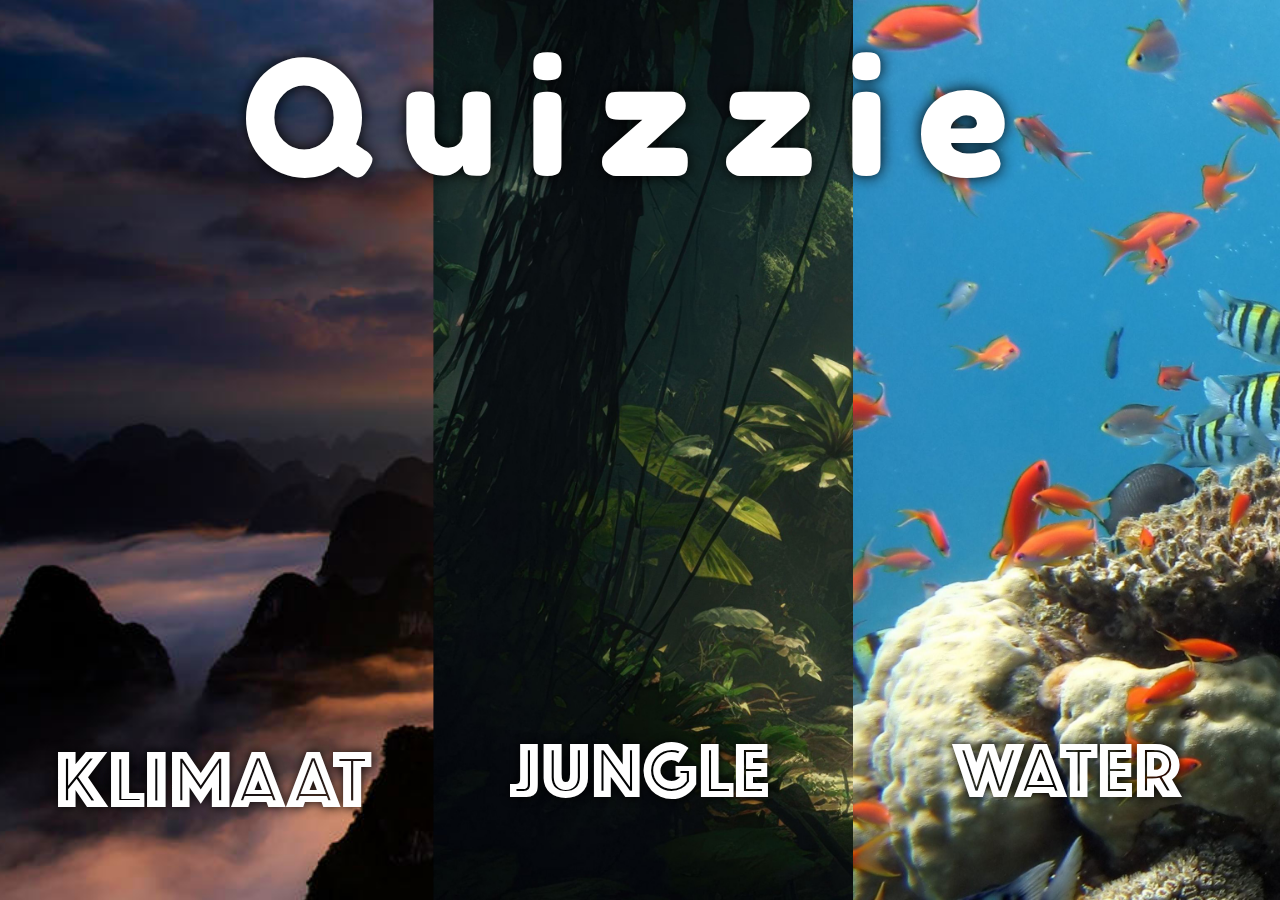
<file: index.html>
<!DOCTYPE html>
<html lang="en">

<head>
    <meta charset="UTF-8">
    <meta http-equiv="X-UA-Compatible" content="IE=edge">
    <meta name="viewport" content="width=device-width, initial-scale=1.0">
    <title>Quizzie - Menu</title>
    <link rel="stylesheet" href="style.css">
    <link rel="stylesheet" href="css/global.css">
    <link rel="icon" type="image/x-icon" href="assets/img/favicon.ico">

    <script src="https://ajax.googleapis.com/ajax/libs/jquery/3.7.1/jquery.min.js"></script>
    <script src="menu.js"></script>
</head>

<body>
    <div id="overlayInfo">
        <div id="overlayQuizNaam">NAAM</div>

        <div id="overlayQuizdesc"></div>

        <div class="btnContainer">
            <div onclick="hideOverlay()" id="terugBtn" class="btn">Terug</div>
            <a id="verderBtn" class="btn">Start de Quiz</a>
        </div>
    </div>
    <div class="maintext">Quizzie</div>

    <div class="container-parent">


        <div onclick="selectQuiz('klimaat')" class="container" style="background-image: url(assets/img/klimaat.jpg);">
            <div>KLIMAAT</div>
        </div>

        <div onclick="selectQuiz('jungle')" class="container" style="background-image: url(assets/img/jungle.jpg);">
            <div>JUNGLE</div>
        </div>

        <div onclick="selectQuiz('water')" class="container" style="background-image: url(assets/img/water.jpg);">
            <div>WATER</div>
        </div>
    </div>
</body>

</html>
</file>
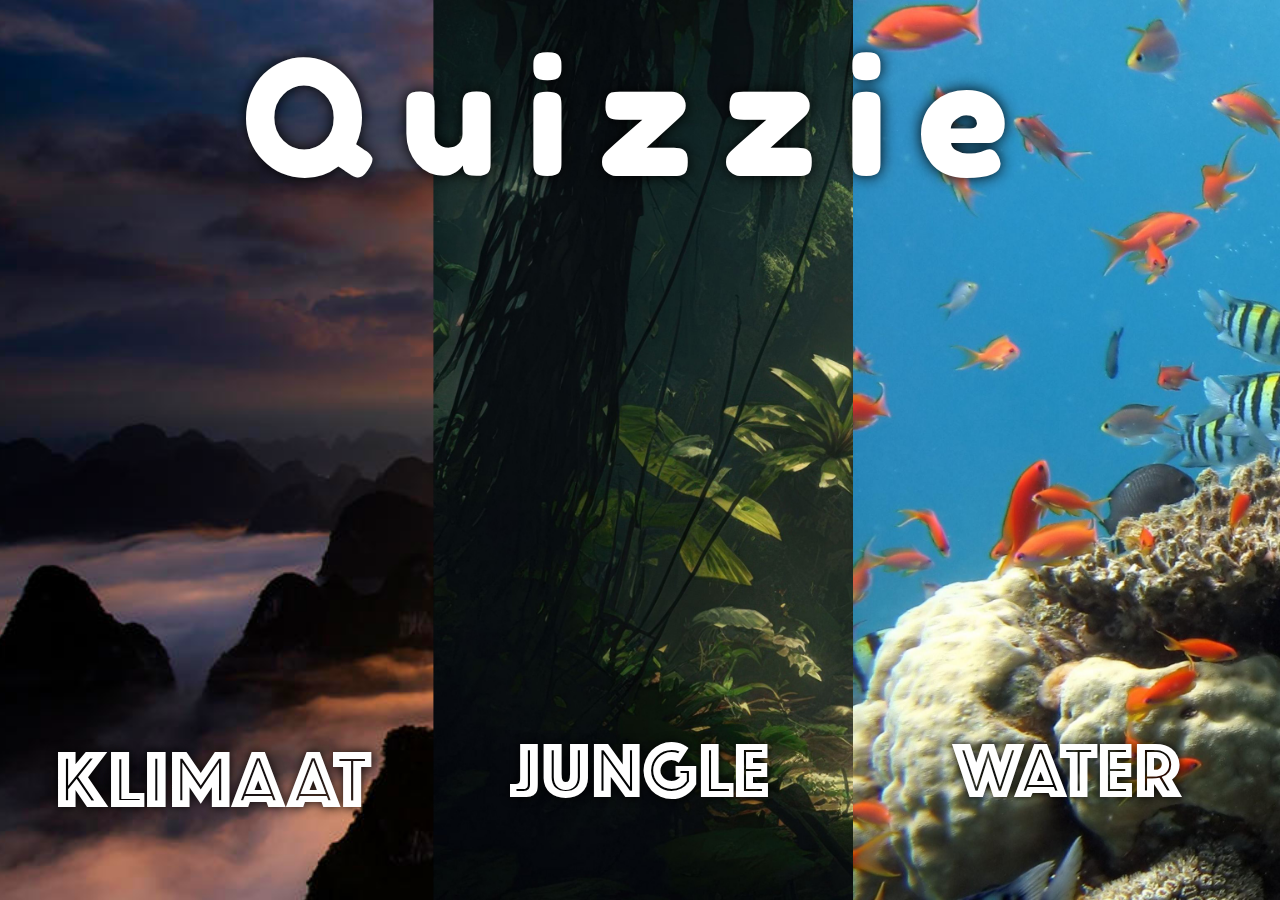
<file: resultaat/index.html>
<!DOCTYPE html>
<html lang="en">

<head>
  <meta charset="UTF-8">
  <meta http-equiv="X-UA-Compatible" content="IE=edge">
  <meta name="viewport" content="width=device-width, initial-scale=1.0">
  <title>Quizzie - Resultaat</title>
  <link rel="stylesheet" href="style.css">
  <link rel="stylesheet" href="../css/global.css">
  <link rel="icon" type="image/x-icon" href="../assets/img/favicon.ico">
  <script src="results.js"></script>
</head>

<body>

  <div class="background"> </div>
  <a href="../">
    <div class="home"></div>
  </a>
  <h1 id="maintext">Resultaten</h1>
  <h2 id="countText">Je hebt a van de b vragen goed.</h2>


  <table class="customTable">
    <thead>
      <tr>
        <th>Vraag</th>
        <th>Gegeven Antwoord</th>
        <th>Resultaat</th>
      </tr>
    </thead>
    <tbody id="tableBody">

    </tbody>
  </table>



</body>

</html>
</file>
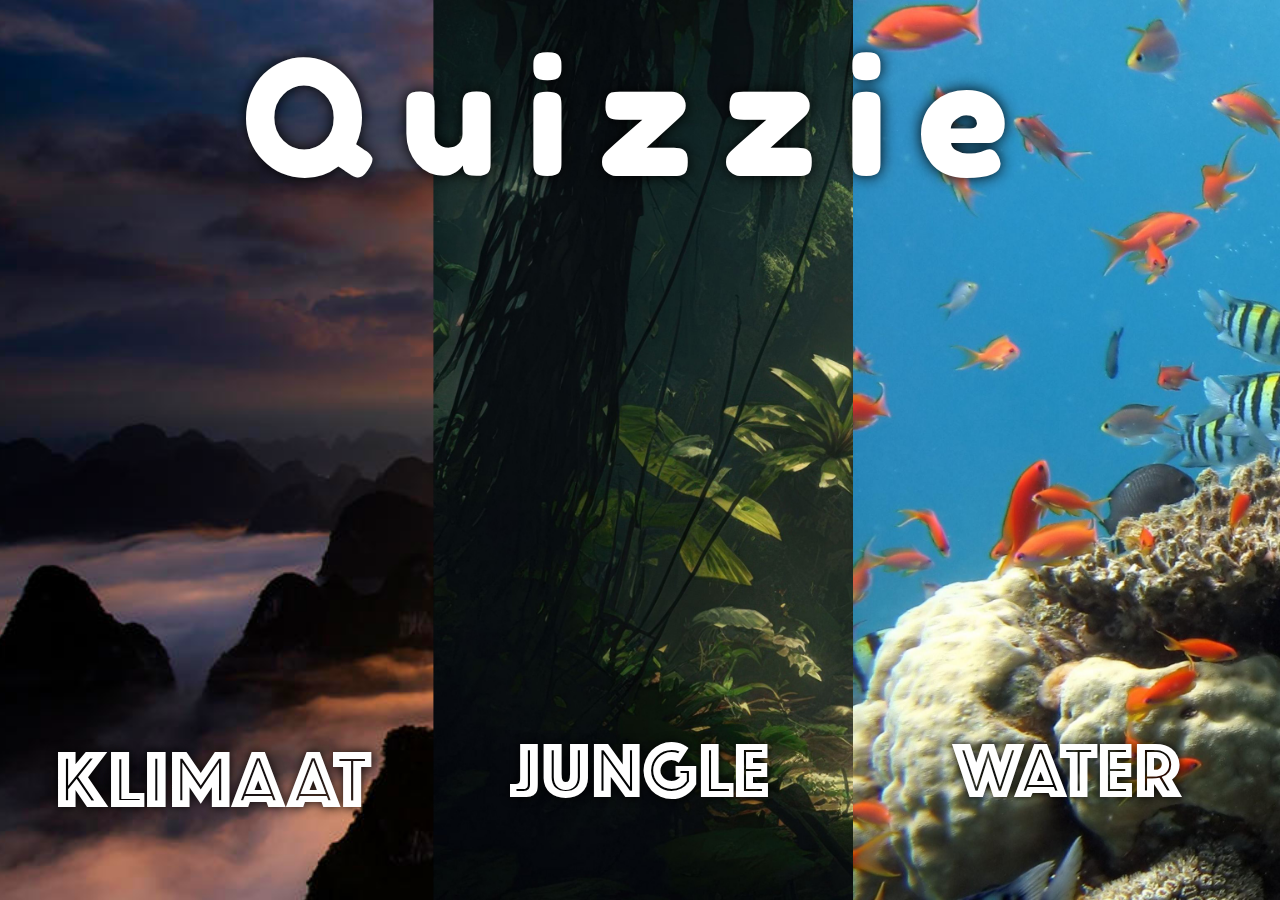
<file: vragen/index.html>
<!DOCTYPE html>
<html lang="en">

<head>
    <meta charset="UTF-8">
    <meta http-equiv="X-UA-Compatible" content="IE=edge">
    <meta name="viewport" content="width=device-width, initial-scale=1.0">
    <title>Quizzie - Vragen</title>
    <link rel="stylesheet" href="style.css">
    <link rel="stylesheet" href="../css/global.css">
    <link rel="icon" type="image/x-icon" href="../assets/img/favicon.ico">

    <script src="https://ajax.googleapis.com/ajax/libs/jquery/3.7.1/jquery.min.js"></script>
    <script src="quiz.js"></script>
  <link rel="icon" type="image/x-icon" href="../assets/img/favicon.ico">
</head>

<body>
    <div id="background">
        <a href="../">
            <div class="home"></div>
        </a>
        <div id="buttonPrefab" class="buttonanswer">
            <div class="buttonText"></div>
        </div>
        <div id="maintext">VRAAG</div>

        <img id="img-vraag" src="../assets/img/placeholder.png">

        <div id="vraagtext"></div>

        <div id="antwoordlijsten-container">
            <div id="antwoorden-links" class="antwoorden-lijst"></div>
            <div id="antwoorden-rechts" class="antwoorden-lijst"></div>
        </div>
        <input type="text" id="inputField" onkeypress="onInputKeyPress(this, event)" name="antwoord"
            placeholder="Antwoord" autocomplete="off">
    </div>

    <div id="overlayAntwoord">
        <div id="antwoordOverlayMidden">
            <div id="antwoordOverlayTekst">Goed of fout</div>
            <div id="beschrijvingAntwoord">beschrijvingAntwoord</div>
            <div class="buttonanswer" id="buttonVolgende" onclick="goToNext()">
                <div class="buttonText">Volgende vraag</div>
            </div>
        </div>
    </div>
</body>

</html>
</file>
<file: style.css>
body {
    font-family: Arial, Helvetica, sans-serif;
    margin: 0;
    scroll-behavior: smooth;
    background-color: black;

}
@keyframes laadani {
    0% {
        opacity: 0;
    }

    100% {

        opacity: 1;
    }
}

/* Laad animatie  */
.container-parent {
    display: flex;
    height: 100vh;
    overflow: hidden;
    
}

.horz {
    display: flex;
}

.container {
    flex: 1;
    transition: all .4s;

    box-sizing: border-box;
    z-index: 0;
    background-size: cover;
    background-repeat: no-repeat;
    align-items: center;
    display: flex;
    text-decoration: none;
    color: white;
    cursor: pointer;
}
#overlayInfo {
    z-index: 5;
    border-radius: 2.3vh;
    top: 10vh;
    bottom: 10vh;
    left: 10vh;
    right: 10vh;
    position: fixed;
    margin: 0 auto;
    color: rgb(255, 255, 255);
    background-color: rgba(37, 37, 37, 0.974);
    box-shadow: 0 0 2vh black;
    display: none;
}
.container div {
    animation: laadani 1s ease-in-out forwards;
    margin: 650px auto 0 auto;
    font-size: 80px;
    text-shadow: 0 0 10px black;
    font-family: Phosphate;
}

.container:hover {
    transform: scale(1.03);
    z-index: 1;
    filter: brightness(1.2);
    filter: saturate(1.4);

}

.maintext {
    animation: laadani 1s ease-in-out forwards;
    margin: 0px;
    z-index: 2;
    left: 50%;
    transform: translateX(-50%);
    position: fixed;
    top: 20px;
    font-size: 160px;
    text-shadow: 0 0 15px black;
    letter-spacing: 30px;
    font-family: Main;
}

#overlayQuizNaam {
    animation: laadani 1s ease-in-out forwards;
    margin: 0px;
    z-index: 2;
    left: 50%;
    transform: translateX(-50%);
    position: fixed;
    top: 250px;
    font-size: 130px;
    text-shadow: 0 0 15px black;
    letter-spacing: 5px;
    font-family: Phosphate;
}

#overlayQuizdesc {
    animation: laadani 1s ease-in-out forwards;
    margin: 0px;
    z-index: 2;
    left: 15vh;
    animation: laadani 1s ease-in-out forwards;
    right: 15vh;
    position: fixed;
    top: 300px;
    font-size: 40px;
    text-shadow: 0 0 15px black;
    letter-spacing: 5px;
    font-family: CopperplateBold;
    text-align: center;
}

.btnContainer {
    margin: 1.5vh;
    animation: laadani 1s ease-in-out forwards;
    z-index: 2;
    display: flex;
    position: fixed;
    bottom: 10vh;
    left: 50%;
    transform: translate(-50%);
}

#verderBtn {
    background-color: rgb(71, 107, 70);
    animation: laadani 1s ease-in-out forwards;
}

.btn {
    color: white;
    cursor: pointer;
    font-family: CopperplateBold;
    border-radius: 3vh;
    font-size: 30px;
    text-align: center;
    text-decoration: none;
    background-color: rgb(84, 84, 84);
    animation: laadani 1s ease-in-out forwards;
    padding: 2vh;
    margin: 2vh;
}
</file>
<file: css/global.css>
@font-face {
    font-family: Phosphate;
    src: url("../assets/fonts/PhosphateInline.ttf");
}

@font-face {
    font-family: Main;
    src: url(../assets/fonts/main.ttf);
}

@font-face {
    font-family: vraagmain;
    src: url(../assets/fonts/Trebuchetbold.ttf);
}

@font-face {
    font-family: CopperplateBold;
    src: url(../assets/fonts/CopperplateBold.ttf);
}


/* Alle custom fonts hierboven */


body {
    margin: 0;
    font-family: 'Segoe UI', Tahoma, Geneva, Verdana, sans-serif;
    background-color: #111;
    color: white;
    user-select: none;
    height: 100vh;
}
.home {
    width: 70px;
    height: 70px;
    border-radius: 5px;
    background-image: url(../assets/img/home.svg);
    background-repeat: no-repeat;
    background-size: cover;
    transition: 0.4s;
    position: fixed;
    z-index: 5;
    left: 10px;
    top: 10px;
   
  }
  
  .home:hover {
    filter: drop-shadow(5px 5px 5px rgba(0, 0, 0, 0.5));
  }
</file>
<file: resultaat/style.css>
#maintext {
    animation: laadani 0.5s ease-in-out forwards;
    margin: 0px;
    margin-top: 4px;
    font-size: 120px;
    text-shadow: 0 0 15px black;
    letter-spacing: 5px;
    font-family: Main;
}

#countText {
    animation: laadani 0.5s ease-in-out forwards;
    text-shadow: 0 0 8px black;
    font-size: 40px;
}

@keyframes laadani {
    0% {
        opacity: 0;
    }

    100% {

        opacity: 1;
    }
}

table.customTable {
    animation: laadani 0.5s ease-in-out forwards;
    overflow: hidden;
    width: 100%;
    border-radius: 20px;
    border-collapse: collapse;
    border-width: 2px;
    border-color: #ffffff;
    border-style: solid;

    color: #ffffff;
}

.green {
    background-color: rgba(79, 157, 40, 0.483);
}

.red {
    background-color: rgba(157, 40, 40, 0.483);
}

table.customTable {
    width: 80%;
    padding-bottom: 20px;
    margin-top: 30px;

}

table.customTable td,
table.customTable th {
    border-width: 2px;
    font-size: 20px;
    border-color: #ffffff56;
    border-style: solid;
    padding: 15px;
    text-align: center;
    margin: 0 auto;

}

table.customTable thead {
    background-color: rgba(54, 54, 54, 0.5);

}

.background {
    z-index: -1;
    background-image: url('../assets/img/resultaatBackground.jpg');
    background-repeat: no-repeat;
    background-size: cover;
    position: fixed;
    top: 0;
    bottom: 0;
    left: 0;
    right: 0;
    background-position: center;
}

body {
    height: 100% !important;
    display: flex;
    flex-direction: column;
    justify-content: center;
    align-items: center;
    padding-bottom: 6vh;
}
</file>
<file: vragen/style.css>
@keyframes laadani {
  0% {
    opacity: 0;
  }

  100% {
    opacity: 1;
  }
}

#maintext,
#img-vraag,
#vraagtext,
#buttonPrefab,
.buttonanswer,
.antwoorden-lijst,
.home {
  animation: laadani 1s ease-in-out forwards;
}

#maintext {
  font-family: Phosphate;
  font-size: 60px;

  text-shadow: 0 0 10px black;
  margin-top: 7.5vh;
  text-align: center;
}

#img-vraag {
  margin-bottom: 25%;
  margin: 0;
  left: 50%;
  transform: translateX(-50%);
  position: fixed;
  top: 15vh;
  border-radius: 64px;
  object-fit: cover;
  width: 80vh;
  height: 30vh;
}

#vraagtext {
  font-family: vraagmain;
  font-size: 40px;
  text-shadow: 0 0 10px black;
  text-align: center;
  margin-top: 42vh;
  margin-bottom: 2vh;
  margin-left: 1vh;
  margin-right: 1vh;
}

#buttonPrefab {
  display: none;
}

.buttonanswer {
  margin: 1.5vh;
  font-family: CopperplateBold;
  border-radius: 3vh;
  cursor: pointer;
  font-size: 30px;
  text-align: center;
  background: #0000006d;
  z-index: 2;
  color: black;
  flex: 1 1 auto;
  display: flex;
  color: white;
}

.buttonanswer div {
  margin: auto;
}

#antwoordlijsten-container {
  display: none;
  flex-grow: 1;
  margin: 3vh 15vh;
  flex-direction: row;
}

#inputField {
  color: white;
  border: none;
  background: #0000006d;
  text-align: center;
  width: 550px;
  height: 40px;
  padding: 10px;
  font-size: 30px;
  border-radius: 2vh;
  margin: 4% auto;
  display: none;
  outline: none;
}

.antwoorden-lijst {
  display: flex;
  flex-direction: column;
  height: 100%;
  flex-direction: column;
  width: 50%;
}

html {
  height: 100%;
  width: 100%;
}

body {
  height: 100%;
  width: 100%;
}

#background {
  height: 100%;
  width: 100%;
  background-repeat: no-repeat;
  background-size: cover;
  background-position: center;
  background-image: var(--background);
  display: flex;
  flex-direction: column;
}

#overlayAntwoord {
  background-color: rgba(0, 0, 0, 0.5);
  display: none;
  position: fixed;
  top: 0;
  animation: laadani 0.5s ease-in-out forwards;
  left: 0;
  right: 0;
  bottom: 0;
  margin: 0 auto;
}

#antwoordOverlayMidden {
  background-color: var(--resultColor);

  border-radius: 2.3vh;
  top: 10vh;
  bottom: 10vh;
  left: 10vh;
  right: 10vh;
  position: fixed;
  margin: 0 auto;
  color: rgb(255, 255, 255);
}

#antwoordOverlayTekst {
  font-size: 6.2vh;
  transform: translateY(45%);
  margin: 0 auto;
  font-style: bold;
  font-family: CopperplateBold;
  text-align: center;
}

#beschrijvingAntwoord {
  font-size: 3.2vh;
  transform: translateY(45%);
  margin: 0 auto;
  margin-top: 15vh;
  font-family: CopperplateBold;
  text-align: center;
}

#buttonVolgende {
  
  height: 10vh;
  position: fixed;
  left: 20%;
  right: 20%;
  bottom: 11vh;
}
</file>
